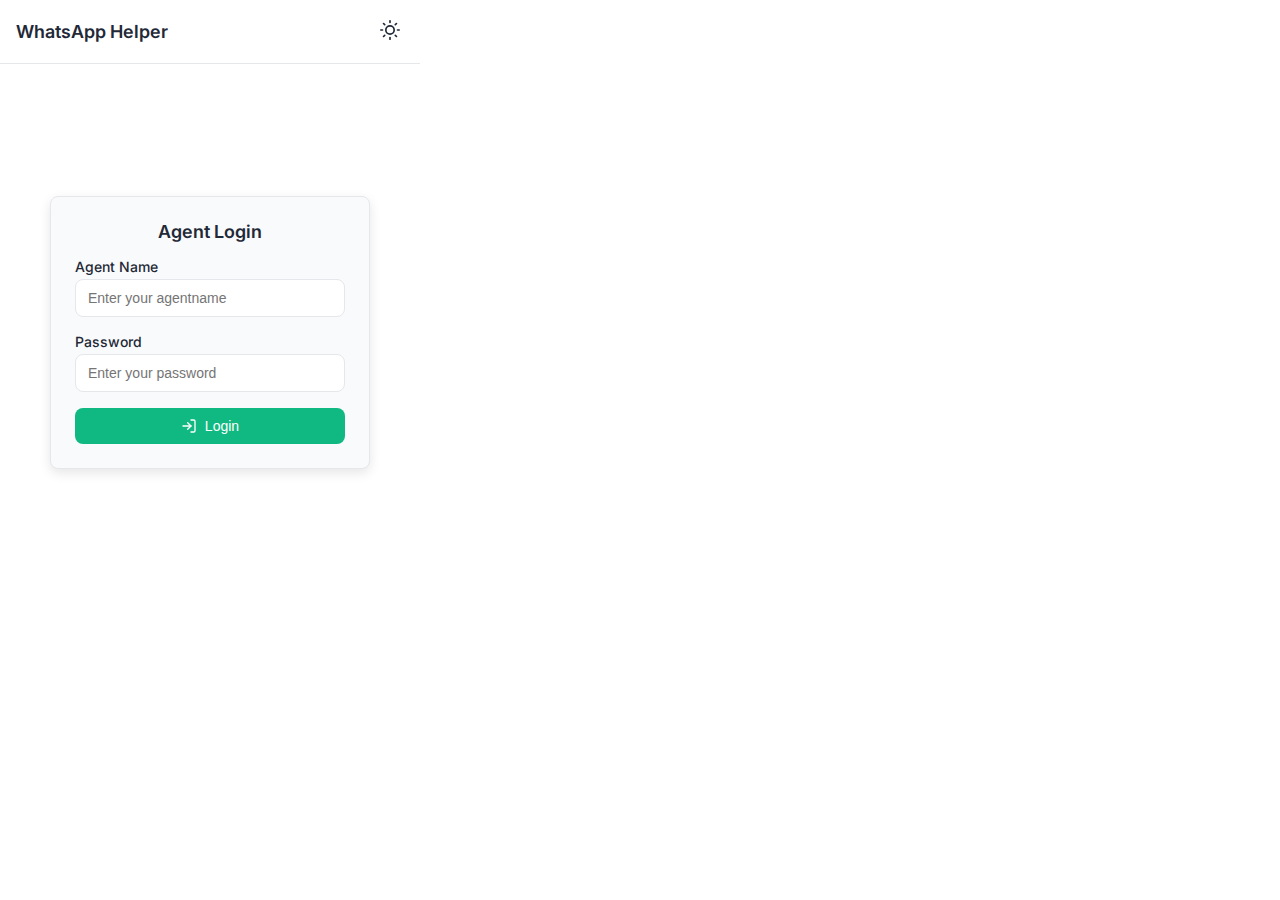
<file: index.html>
<!DOCTYPE html>
<html lang="en">
<head>
  <meta charset="UTF-8" />
  <meta name="viewport" content="width=device-width, initial-scale=1.0" />
  <title>WhatsApp Helper</title>
  <link rel="stylesheet" href="styles.css" />
  <link rel="stylesheet" href="https://fonts.googleapis.com/css2?family=Inter:wght@400;500;600;700&display=swap" />
</head>
<body>
  <div class="container">
      <div class="header">
          <h1>WhatsApp Helper</h1>
          <div class="header-actions">
              <div class="agent-info">
                  <span id="agent-id-display" class="agent-id"></span>
              </div>
              <button id="logout-btn" class="btn-icon" title="Logout">
                  <svg xmlns="http://www.w3.org/2000/svg" width="18" height="18" viewBox="0 0 24 24" fill="none" stroke="currentColor" stroke-width="2" stroke-linecap="round" stroke-linejoin="round">
                      <path d="M9 21H5a2 2 0 0 1-2-2V5a2 2 0 0 1 2-2h4"></path>
                      <polyline points="16 17 21 12 16 7"></polyline>
                      <line x1="21" y1="12" x2="9" y2="12"></line>
                  </svg>
              </button>
              <button id="theme-toggle" class="theme-toggle">
                  <svg xmlns="http://www.w3.org/2000/svg" width="20" height="20" viewBox="0 0 24 24" fill="none" stroke="currentColor" stroke-width="2" stroke-linecap="round" stroke-linejoin="round" class="sun">
                      <circle cx="12" cy="12" r="5"></circle>
                      <line x1="12" y1="1" x2="12" y2="3"></line>
                      <line x1="12" y1="21" x2="12" y2="23"></line>
                      <line x1="4.22" y1="4.22" x2="5.64" y2="5.64"></line>
                      <line x1="18.36" y1="18.36" x2="19.78" y2="19.78"></line>
                      <line x1="1" y1="12" x2="3" y2="12"></line>
                      <line x1="21" y1="12" x2="23" y2="12"></line>
                      <line x1="4.22" y1="19.78" x2="5.64" y2="18.36"></line>
                      <line x1="18.36" y1="5.64" x2="19.78" y2="4.22"></line>
                  </svg>
                  <svg xmlns="http://www.w3.org/2000/svg" width="20" height="20" viewBox="0 0 24 24" fill="none" stroke="currentColor" stroke-width="2" stroke-linecap="round" stroke-linejoin="round" class="moon hidden">
                      <path d="M21 12.79A9 9 0 1 1 11.21 3 7 7 0 0 0 21 12.79z"></path>
                  </svg>
              </button>
          </div>
      </div>

      <div class="nav-bar">
          <button id="autoreply-tab" class="nav-btn active">WhatsApp Helper</button>
          <button id="chat-tab" class="nav-btn">Test Chat</button>
      </div>

      <div id="autoreply-page" class="page-content active">
          <div class="status">
    <h4 id="status" class="status-text">Select tracking mode</h4>
    <div class="button-group">
        <button id="auto-tracking-btn" class="btn tracking-btn">
            <svg xmlns="http://www.w3.org/2000/svg" width="16" height="16" viewBox="0 0 24 24" fill="none" stroke="currentColor" stroke-width="2" stroke-linecap="round" stroke-linejoin="round">
                <circle cx="12" cy="12" r="10"></circle>
                <polygon points="10 8 16 12 10 16 10 8"></polygon>
            </svg>
            Auto
        </button>
        <button id="manual-tracking-btn" class="btn btn-secondary tracking-btn">
            <svg xmlns="http://www.w3.org/2000/svg" width="16" height="16" viewBox="0 0 24 24" fill="none" stroke="currentColor" stroke-width="2" stroke-linecap="round" stroke-linejoin="round">
                <polygon points="5 3 19 12 5 21 5 3"></polygon>
            </svg>
            Manual
        </button>
    </div>
</div>
          
          <div id="loading-spinner-main" class="loading-spinner hidden">
              <div class="spinner"></div>
              <p class="text-sm text-muted mt-4">Generating AI response...</p>
          </div>

          <div id="chat-history-label" class="section-label">Chat History</div>
          <div id="response" class="response-box">
              <div id="chat-specific-history"></div>
          </div>

          <div id="ai-response-container" class="ai-response-container hidden">
              <div class="section-label">AI Suggested Responses</div>
              
              <div class="carousel-navigation">
                  <button id="prev-slide" class="carousel-button">
                      <svg xmlns="http://www.w3.org/2000/svg" width="16" height="16" viewBox="0 0 24 24" fill="none" stroke="currentColor" stroke-width="2" stroke-linecap="round" stroke-linejoin="round">
                          <polyline points="15 18 9 12 15 6"></polyline>
                      </svg>
                  </button>
                  <h5 id="carousel-title" class="carousel-title">Customer Question (Ukrainian)</h5>
                  <button id="next-slide" class="carousel-button">
                      <svg xmlns="http://www.w3.org/2000/svg" width="16" height="16" viewBox="0 0 24 24" fill="none" stroke="currentColor" stroke-width="2" stroke-linecap="round" stroke-linejoin="round">
                          <polyline points="9 18 15 12 9 6"></polyline>
                      </svg>
                  </button>
              </div>
              
              <div class="carousel-container">
                  <div id="carousel-track" class="carousel-track">
                      <div class="carousel-slide">
                          <div class="response-item">
                              <p id="customer-question-ukrainian"></p>
                          </div>
                      </div>
                      <div class="carousel-slide">
                          <div class="response-item">
                              <p id="customer-response"></p>
                          </div>
                      </div>
                      <div class="carousel-slide">
                          <div class="response-item">
                              <p id="operator-response"></p>
                          </div>
                      </div>
                  </div>
              </div>
              
              <div class="carousel-indicators">
                  <div class="carousel-indicator active" data-index="0"></div>
                  <div class="carousel-indicator" data-index="1"></div>
                  <div class="carousel-indicator" data-index="2"></div>
              </div>
              
              <div class="button-container button-container-fixed">
                  <button id="accept-btn" class="btn">
                      <svg xmlns="http://www.w3.org/2000/svg" width="16" height="16" viewBox="0 0 24 24" fill="none" stroke="currentColor" stroke-width="2" stroke-linecap="round" stroke-linejoin="round">
                          <polyline points="20 6 9 17 4 12"></polyline>
                      </svg>
                      Accept
                  </button>
                  <button id="reject-btn" class="btn btn-danger">
                      <svg xmlns="http://www.w3.org/2000/svg" width="16" height="16" viewBox="0 0 24 24" fill="none" stroke="currentColor" stroke-width="2" stroke-linecap="round" stroke-linejoin="round">
                          <path d="M18 6L6 18"></path>
                          <path d="M6 6l12 12"></path>
                      </svg>
                      Re-roll
                  </button>
              </div>
          </div>
      </div>

      <div id="chat-page" class="page-content">
          <div id="chat-history" class="chat-box"></div>
          
          <div id="ai-response-container2" class="ai-response-container hidden">
              <div class="button-container">
                  <button id="accept-btn2" class="btn">
                      <svg xmlns="http://www.w3.org/2000/svg" width="16" height="16" viewBox="0 0 24 24" fill="none" stroke="currentColor" stroke-width="2" stroke-linecap="round" stroke-linejoin="round">
                          <polyline points="20 6 9 17 4 12"></polyline>
                      </svg>
                      Accept
                  </button>
                  <button id="reject-btn2" class="btn btn-danger">
                      <svg xmlns="http://www.w3.org/2000/svg" width="16" height="16" viewBox="0 0 24 24" fill="none" stroke="currentColor" stroke-width="2" stroke-linecap="round" stroke-linejoin="round">
                          <path d="M18 6L6 18"></path>
                          <path d="M6 6l12 12"></path>
                      </svg>
                      Reject
                  </button>
              </div>
          </div>
          
          <div class="chat-input-container">
              <textarea id="chat-input" class="chat-input" placeholder="Type your message..."></textarea>
              <button id="send-btn" class="btn">
                  <svg xmlns="http://www.w3.org/2000/svg" width="16" height="16" viewBox="0 0 24 24" fill="none" stroke="currentColor" stroke-width="2" stroke-linecap="round" stroke-linejoin="round">
                      <line x1="22" y1="2" x2="11" y2="13"></line>
                      <polygon points="22 2 15 22 11 13 2 9 22 2"></polygon>
                  </svg>
              </button>
          </div>
      </div>
  </div>

  <script src="websocket.js"></script>
  <script src="state-manager.js"></script>
  <script src="script.js"></script>
</body>
</html>
</file>
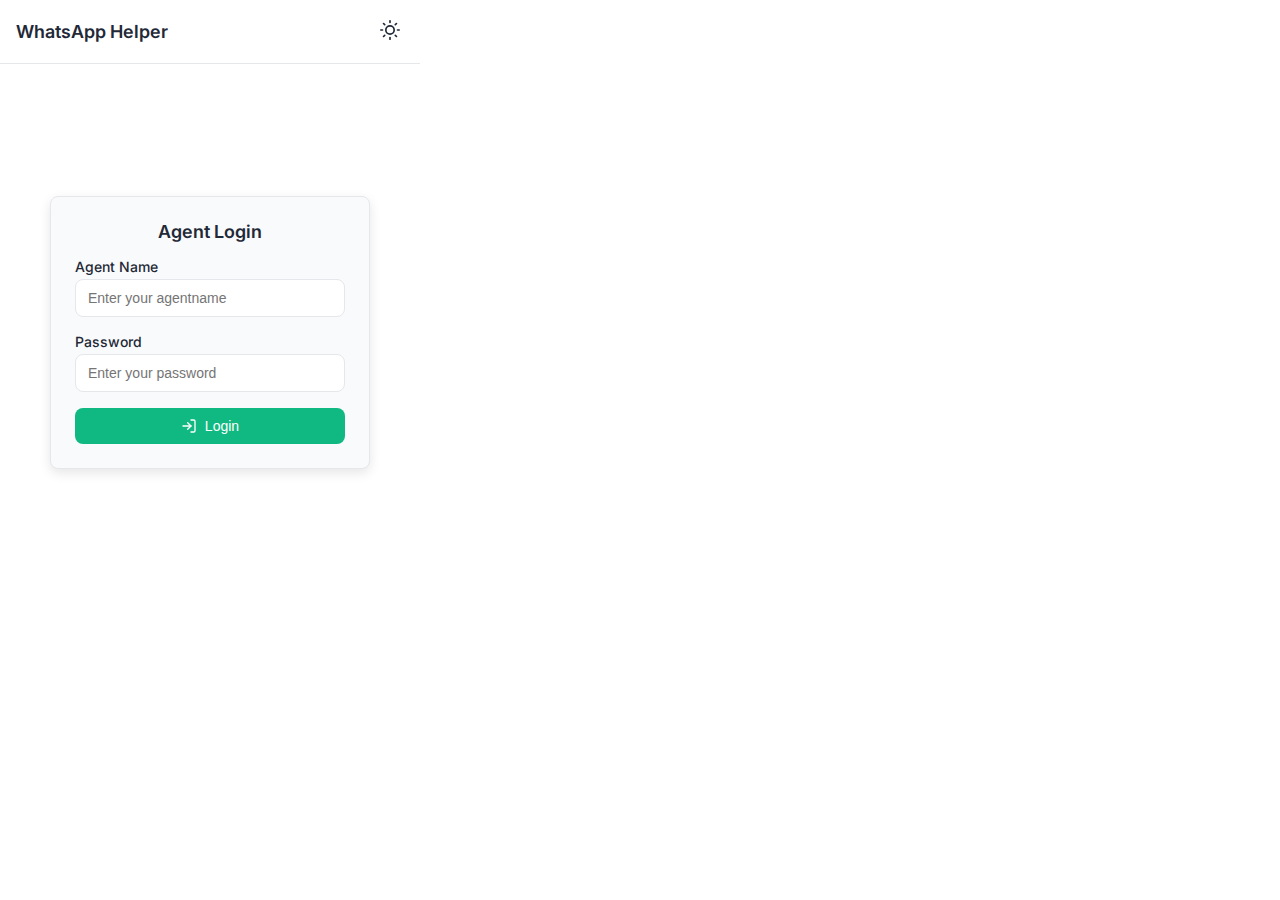
<file: chat.html>
<!DOCTYPE html>
<html lang="en">
<head>
<meta charset="UTF-8" />
<meta name="viewport" content="width=device-width, initial-scale=1.0" />
<title>WhatsApp Helper</title>
<link rel="stylesheet" href="styles.css" />
<link rel="stylesheet" href="https://fonts.googleapis.com/css2?family=Inter:wght@400;500;600;700&display=swap" />
</head>
<body>
<div class="container">
    <div class="header">
        <h1>WhatsApp Helper</h1>
        <div class="header-actions">
            <div class="agent-info">
                <span id="agent-id-display" class="agent-id"></span>
            </div>
            <button id="logout-btn" class="btn-icon" title="Logout">
                <svg xmlns="http://www.w3.org/2000/svg" width="18" height="18" viewBox="0 0 24 24" fill="none" stroke="currentColor" stroke-width="2" stroke-linecap="round" stroke-linejoin="round">
                    <path d="M9 21H5a2 2 0 0 1-2-2V5a2 2 0 0 1 2-2h4"></path>
                    <polyline points="16 17 21 12 16 7"></polyline>
                    <line x1="21" y1="12" x2="9" y2="12"></line>
                </svg>
            </button>
            <button id="theme-toggle" class="theme-toggle">
                <svg xmlns="http://www.w3.org/2000/svg" width="20" height="20" viewBox="0 0 24 24" fill="none" stroke="currentColor" stroke-width="2" stroke-linecap="round" stroke-linejoin="round" class="sun">
                    <circle cx="12" cy="12" r="5"></circle>
                    <line x1="12" y1="1" x2="12" y2="3"></line>
                    <line x1="12" y1="21" x2="12" y2="23"></line>
                    <line x1="4.22" y1="4.22" x2="5.64" y2="5.64"></line>
                    <line x1="18.36" y1="18.36" x2="19.78" y2="19.78"></line>
                    <line x1="1" y1="12" x2="3" y2="12"></line>
                    <line x1="21" y1="12" x2="23" y2="12"></line>
                    <line x1="4.22" y1="19.78" x2="5.64" y2="18.36"></line>
                    <line x1="18.36" y1="5.64" x2="19.78" y2="4.22"></line>
                </svg>
                <svg xmlns="http://www.w3.org/2000/svg" width="20" height="20" viewBox="0 0 24 24" fill="none" stroke="currentColor" stroke-width="2" stroke-linecap="round" stroke-linejoin="round" class="moon hidden">
                    <path d="M21 12.79A9 9 0 1 1   stroke-linejoin="round" class="moon hidden">
                    <path d="M21 12.79A9 9 0 1 1 11.21 3 7 7 0 0 0 21 12.79z"></path>
                </svg>
            </button>
        </div>
    </div>

    <div class="nav-bar">
        <button id="autoreply-tab" class="nav-btn">WhatsApp Helper</button>
        <button id="chat-tab" class="nav-btn active">Test Chat</button>
    </div>

    <div id="chat-page" class="page-content active">
      <div id="chat-history" class="chat-box"></div>
      
      <div id="loading-spinner" class="loading-spinner hidden">
          <div class="spinner"></div>
          <p class="text-sm text-muted mt-4">Generating AI response...</p>
      </div>
      
      <div id="ai-response-container2" class="ai-response-container hidden">
          <div class="button-container button-container-fixed">
              <button id="accept-btn2" class="btn">
                  <svg xmlns="http://www.w3.org/2000/svg" width="16" height="16" viewBox="0 0 24 24" fill="none" stroke="currentColor" stroke-width="2" stroke-linecap="round" stroke-linejoin="round">
                      <polyline points="20 6 9 17 4 12"></polyline>
                  </svg>
                  Accept
              </button>
              <button id="reject-btn2" class="btn btn-danger">
                  <svg xmlns="http://www.w3.org/2000/svg" width="16" height="16" viewBox="0 0 24 24" fill="none" stroke="currentColor" stroke-width="2" stroke-linecap="round" stroke-linejoin="round">
                      <path d="M18 6L6 18"></path>
                      <path d="M6 6l12 12"></path>
                  </svg>
                  Reject
              </button>
          </div>
      </div>
      
      <div class="chat-input-container">
          <textarea id="chat-input" class="chat-input" placeholder="Type your message..."></textarea>
          <button id="send-btn" class="btn">
              <svg xmlns="http://www.w3.org/2000/svg" width="16" height="16" viewBox="0 0 24 24" fill="none" stroke="currentColor" stroke-width="2" stroke-linecap="round" stroke-linejoin="round">
                  <line x1="22" y1="2" x2="11" y2="13"></line>
                  <polygon points="22 2 15 22 11 13 2 9 22 2"></polygon>
              </svg>
          </button>
      </div>
    </div>
</div>

<script src="websocket.js"></script>
<script src="state-manager.js"></script>
<script src="script.js"></script>
</body>
</html>
</file>
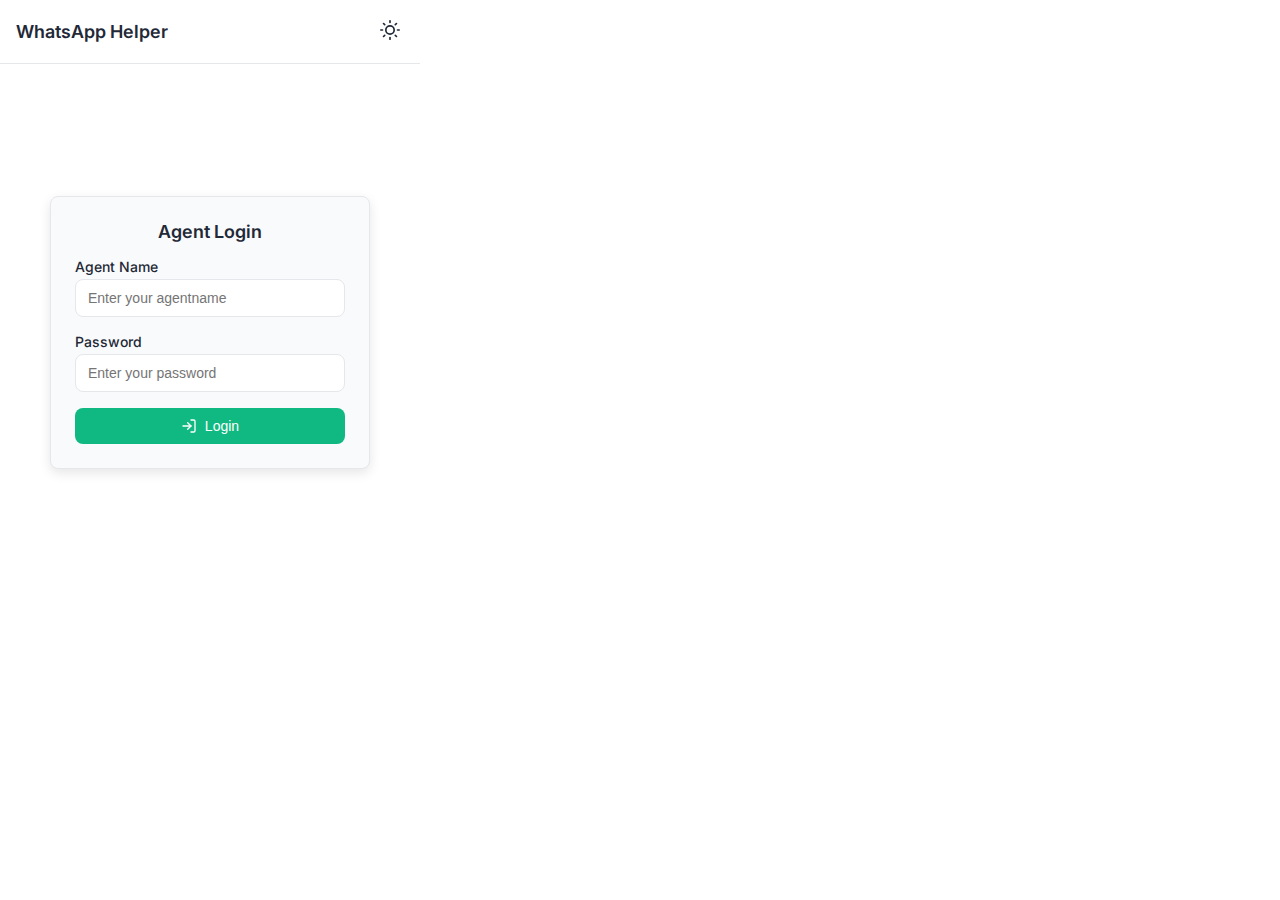
<file: login.html>
<!DOCTYPE html>
<html lang="en">
<head>
<meta charset="UTF-8" />
<meta name="viewport" content="width=device-width, initial-scale=1.0" />
<title>WhatsApp Helper - Login</title>
<link rel="stylesheet" href="styles.css" />
<link rel="stylesheet" href="https://fonts.googleapis.com/css2?family=Inter:wght@400;500;600;700&display=swap" />
</head>
<body>
<div class="container">
  <div class="header">
    <h1>WhatsApp Helper</h1>
    <button id="theme-toggle" class="theme-toggle">
      <svg xmlns="http://www.w3.org/2000/svg" width="20" height="20" viewBox="0 0 24 24" fill="none" stroke="currentColor" stroke-width="2" stroke-linecap="round" stroke-linejoin="round" class="sun">
        <circle cx="12" cy="12" r="5"></circle>
        <line x1="12" y1="1" x2="12" y2="3"></line>
        <line x1="12" y1="21" x2="12" y2="23"></line>
        <line x1="4.22" y1="4.22" x2="5.64" y2="5.64"></line>
        <line x1="18.36" y1="18.36" x2="19.78" y2="19.78"></line>
        <line x1="1" y1="12" x2="3" y2="12"></line>
        <line x1="21" y1="12" x2="23" y2="12"></line>
        <line x1="4.22" y1="19.78" x2="5.64" y2="18.36"></line>
        <line x1="18.36" y1="5.64" x2="19.78" y2="4.22"></line>
      </svg>
      <svg xmlns="http://www.w3.org/2000/svg" width="20" height="20" viewBox="0 0 24 24" fill="none" stroke="currentColor" stroke-width="2" stroke-linecap="round" stroke-linejoin="round" class="moon hidden">
        <path d="M21 12.79A9 9 0 1 1 11.21 3 7 7 0 0 0 21 12.79z"></path>
      </svg>
    </button>
  </div>

  <div class="login-container">
    <div class="login-card">
      <h2 class="login-title">Agent Login</h2>
      
      <div id="login-error" class="login-error hidden"></div>
      <div id="login-status" class="login-status"></div>
      
      <form id="login-form" class="login-form">
        <div class="form-group">
          <label for="agent-id">Agent Name</label>
          <input type="text" id="agent-id" class="login-input" placeholder="Enter your agentname" />
        </div>
        
        <div class="form-group">
          <label for="password">Password</label>
          <input type="password" id="password" class="login-input" placeholder="Enter your password" />
        </div>
        
        <button id="login-btn" class="btn w-full">
          <svg xmlns="http://www.w3.org/2000/svg" width="16" height="16" viewBox="0 0 24 24" fill="none" stroke="currentColor" stroke-width="2" stroke-linecap="round" stroke-linejoin="round">
            <path d="M15 3h4a2 2 0 0 1 2 2v14a2 2 0 0 1-2 2h-4"></path>
            <polyline points="10 17 15 12 10 7"></polyline>
            <line x1="15" y1="12" x2="3" y2="12"></line>
          </svg>
          Login
        </button>
      </form>
    </div>
  </div>
</div>

<script src="websocket.js"></script>
<script src="state-manager.js"></script>
<script src="auth.js"></script>
</body>
</html>
</file>
<file: styles.css>
/* Modern Chrome Extension Styling */
:root {
    --primary: #10b981;
    --primary-dark: #059669;
    --secondary: #6366f1;
    --secondary-dark: #4f46e5;
    --danger: #ef4444;
    --danger-dark: #dc2626;
    --background: #ffffff;
    --foreground: #1f2937;
    --card: #f9fafb;
    --card-foreground: #374151;
    --muted: #f3f4f6;
    --muted-foreground: #6b7280;
    --accent: #f3f4f6;
    --accent-foreground: #1f2937;
    --border: #e5e7eb;
    --input: #e5e7eb;
    --ring: #10b981;
    --radius: 0.5rem;
  }
  
  .dark {
    --background: #1f2937;
    --foreground: #f9fafb;
    --card: #111827;
    --card-foreground: #f9fafb;
    --muted: #374151;
    --muted-foreground: #9ca3af;
    --accent: #374151;
    --accent-foreground: #f9fafb;
    --border: #374151;
    --input: #374151;
  }
  
  * {
    margin: 0;
    padding: 0;
    box-sizing: border-box;
  }
  
  /* Add these additional styles to improve scrolling and layout */
  body {
    overflow: hidden;
  }
  
  .container {
    display: flex;
    flex-direction: column;
    height: 100%;
    overflow: hidden;
  }
  
  body {
    font-family: "Inter", -apple-system, BlinkMacSystemFont, "Segoe UI", Roboto, Oxygen, Ubuntu, Cantarell, "Open Sans",
      "Helvetica Neue", sans-serif;
    background-color: var(--background);
    color: var(--foreground);
    width: 420px; /* Increased from 360px to 420px */
    height: 600px; /* Increased from 500px to 600px */
    overflow: hidden;
    margin: 0;
    padding: 0;
    transition: all 0.2s ease;
  }
  
  /* Layout */
  .container {
    display: flex;
    flex-direction: column;
    height: 100%;
    overflow: hidden;
  }
  
  .header {
    padding: 16px;
    background-color: var(--background);
    border-bottom: 1px solid var(--border);
    display: flex;
    align-items: center;
    justify-content: space-between;
    position: sticky;
    top: 0;
    z-index: 10;
  }
  
  .header h1 {
    font-size: 18px;
    font-weight: 600;
    color: var(--foreground);
    margin: 0;
  }
  
  .theme-toggle {
    background: none;
    border: none;
    color: var(--foreground);
    cursor: pointer;
    padding: 4px;
    border-radius: var(--radius);
  }
  
  .theme-toggle:hover {
    background-color: var(--accent);
  }
  
  /* Navigation */
  .nav-bar {
    display: flex;
    background-color: var(--card);
    padding: 4px;
    border-radius: var(--radius);
    margin: 16px;
  }
  
  .nav-btn {
    flex: 1;
    background: none;
    border: none;
    color: var(--muted-foreground);
    padding: 10px 16px;
    font-size: 14px;
    font-weight: 500;
    border-radius: var(--radius);
    cursor: pointer;
    transition: all 0.2s ease;
  }
  
  .nav-btn:hover {
    color: var(--foreground);
    background-color: var(--accent);
  }
  
  .nav-btn.active {
    background-color: var(--primary);
    color: white;
  }
  
  /* Page Content */
  .page-content {
    display: none;
    flex: 1;
    overflow-y: auto; /* Allow vertical scrolling */
    padding: 0 16px 16px;
    height: calc(100% - 120px); /* Account for header and nav */
  }
  
  .page-content.active {
    display: flex;
    flex-direction: column;
    overflow-y: auto; /* Allow the entire page to scroll */
  }
  
  /* Status */
  .status {
    display: flex;
    align-items: center;
    justify-content: space-between;
    margin-bottom: 16px;
  }
  
  .status-text {
    font-size: 14px;
    color: var(--muted-foreground);
    margin: 0;
  }
  
  /* Buttons */
  .btn {
    background-color: var(--primary);
    color: white;
    border: none;
    padding: 10px 16px;
    font-size: 14px;
    font-weight: 500;
    border-radius: var(--radius);
    cursor: pointer;
    transition: all 0.2s ease;
    display: flex;
    align-items: center;
    justify-content: center;
    gap: 8px;
  }
  
  .btn:hover {
    background-color: var(--primary-dark);
    transform: translateY(-1px);
  }
  
  .btn:active {
    transform: translateY(0);
  }
  
  .btn:disabled {
    background-color: var(--muted);
    color: var(--muted-foreground);
    cursor: not-allowed;
    transform: none;
  }
  
  .btn-danger {
    background-color: var(--danger);
  }
  
  .btn-danger:hover {
    background-color: var(--danger-dark);
  }
  
  .btn-secondary {
    background-color: var(--secondary);
  }
  
  .btn-secondary:hover {
    background-color: var(--secondary-dark);
  }
  
  .btn-outline {
    background-color: transparent;
    color: var(--foreground);
    border: 1px solid var(--border);
  }
  
  .btn-outline:hover {
    background-color: var(--accent);
  }
  
  /* Response Box */
  .response-box {
    background-color: var(--card);
    border-radius: var(--radius);
    padding: 16px;
    margin-bottom: 16px;
    height: 120px; /* Fixed height */
    max-height: 120px; /* Ensure it doesn't grow beyond this */
    overflow-y: auto;
    font-size: 13px;
    line-height: 1.5;
    color: var(--card-foreground);
    border: 1px solid var(--border);
  }
  
  /* AI Response Container */
  .ai-response-container {
    background-color: var(--card);
    border-radius: var(--radius);
    padding: 16px;
    margin-bottom: 16px;
    border: 1px solid var(--border);
    animation: fadeIn 0.3s ease;
    display: flex;
    flex-direction: column;
    height: 320px; /* Fixed height */
    max-height: 320px; /* Ensure it doesn't grow beyond this */
  }
  
  .ai-response-container h4 {
    font-size: 14px;
    font-weight: 600;
    margin-bottom: 12px;
    color: var(--foreground);
    text-align: center;
    display: none; /* Hide the original h4 since we're using section labels */
  }
  
  /* Ensure the response items can grow to fit their content */
  .response-item {
    margin-bottom: 8px;
    padding: 12px;
    background-color: var(--muted);
    border-radius: var(--radius);
    min-height: 80px;
    max-height: 160px; /* Reduce max height to fit better */
    height: auto;
    overflow-y: auto; /* Allow scrolling within each response item if needed */
    width: 100%;
  }
  
  /* Update the response item styles */
  .response-item strong {
    display: block;
    font-size: 12px;
    font-weight: 600;
    margin-bottom: 4px;
    color: var(--foreground);
  }
  
  /* Ensure the response item text can wrap properly */
  .response-item p {
    font-size: 13px;
    margin: 0;
    color: var(--foreground);
    word-break: break-word;
    white-space: pre-wrap; /* Preserve whitespace and allow wrapping */
  }
  
  /* Add these new carousel styles after the existing AI Response Container styles */
  
  /* Carousel Styles */
  .carousel-container {
    position: relative;
    overflow: hidden; /* Change from overflow-y: auto to overflow: hidden */
    margin-bottom: 12px;
    flex: 1;
    min-height: 200px;
    max-height: 200px;
  }
  
  .carousel-track {
    display: flex;
    transition: transform 0.3s ease;
    min-height: 180px;
    height: auto;
    width: 300%; /* Set width to accommodate all slides */
  }
  
  /* Adjust the carousel slide to ensure content is fully visible */
  .carousel-slide {
    min-width: 100%;
    flex: 0 0 100%;
    height: auto;
    min-height: 180px;
    padding-bottom: 10px; /* Reduce padding at the bottom */
  }
  
  .carousel-navigation {
    display: flex;
    justify-content: space-between;
    align-items: center;
    margin-bottom: 12px;
  }
  
  .carousel-button {
    background-color: var(--muted);
    border: none;
    color: var(--foreground);
    width: 36px;
    height: 36px;
    border-radius: 50%;
    display: flex;
    align-items: center;
    justify-content: center;
    cursor: pointer;
    transition: background-color 0.2s ease;
  }
  
  .carousel-button:hover {
    background-color: var(--accent);
  }
  
  .carousel-button:disabled {
    opacity: 0.5;
    cursor: not-allowed;
  }
  
  .carousel-indicators {
    display: flex;
    gap: 8px;
    justify-content: center;
    margin-bottom: 12px;
  }
  
  .carousel-indicator {
    width: 8px;
    height: 8px;
    border-radius: 50%;
    background-color: var(--muted);
    transition: background-color 0.2s ease;
    cursor: pointer;
  }
  
  .carousel-indicator.active {
    background-color: var(--primary);
    transform: scale(1.2);
  }
  
  .carousel-title {
    font-size: 14px;
    font-weight: 600;
    text-align: center;
    margin: 0;
    color: var(--foreground);
  }
  
  .button-container {
    display: flex;
    gap: 8px;
    margin-top: 12px;
  }
  
  /* Add this new class for the button container */
  .button-container-fixed {
    position: relative;
    background-color: var(--card);
    padding-top: 8px;
    margin-top: auto;
    border-top: 1px solid var(--border);
    z-index: 10;
  }
  
  /* Chat Styles */
  .chat-box {
    flex: 1;
    overflow-y: auto;
    padding: 16px;
    display: flex;
    flex-direction: column;
    gap: 12px;
    margin: -16px;
    margin-bottom: 0;
    padding-bottom: 16px;
  }
  
  .chat-message {
    max-width: 80%;
    padding: 12px;
    border-radius: 12px;
    position: relative;
    animation: fadeIn 0.3s ease;
  }
  
  .chat-message.user {
    align-self: flex-end;
    background-color: var(--primary);
    color: white;
    border-bottom-right-radius: 4px;
  }
  
  .chat-message.ai {
    align-self: flex-start;
    background-color: var(--card);
    color: var(--card-foreground);
    border: 1px solid var(--border);
    border-bottom-left-radius: 4px;
  }
  
  .message-title {
    font-size: 12px;
    font-weight: 600;
    margin-bottom: 4px;
    color: var(--primary);
  }
  
  .chat-input-container {
    display: flex;
    gap: 8px;
    padding: 16px;
    background-color: var(--background);
    border-top: 1px solid var(--border);
    position: sticky;
    bottom: 0;
    margin: 0 -16px;
  }
  
  .chat-input {
    flex: 1;
    padding: 12px;
    border-radius: var(--radius);
    border: 1px solid var(--border);
    background-color: var(--background);
    color: var(--foreground);
    font-size: 14px;
    resize: none;
    outline: none;
    transition: border-color 0.2s ease;
  }
  
  .chat-input:focus {
    border-color: var(--ring);
    box-shadow: 0 0 0 2px rgba(16, 185, 129, 0.2);
  }
  
  /* Utilities */
  .hidden {
    display: none !important;
  }
  
  .flex {
    display: flex;
  }
  
  .flex-col {
    flex-direction: column;
  }
  
  .items-center {
    align-items: center;
  }
  
  .justify-between {
    justify-content: space-between;
  }
  
  .gap-2 {
    gap: 8px;
  }
  
  .mt-4 {
    margin-top: 16px;
  }
  
  .mb-4 {
    margin-bottom: 16px;
  }
  
  .w-full {
    width: 100%;
  }
  
  .text-sm {
    font-size: 14px;
  }
  
  .font-medium {
    font-weight: 500;
  }
  
  .text-muted {
    color: var(--muted-foreground);
  }
  
  /* Scrollbar */
  ::-webkit-scrollbar {
    width: 6px;
    height: 6px;
  }
  
  ::-webkit-scrollbar-track {
    background: transparent;
  }
  
  ::-webkit-scrollbar-thumb {
    background: var(--muted-foreground);
    border-radius: 3px;
  }
  
  ::-webkit-scrollbar-thumb:hover {
    background: var(--foreground);
  }
  
  /* Loading Spinner */
  .loading-spinner {
    display: flex;
    flex-direction: column;
    align-items: center;
    justify-content: center;
    margin: 20px 0;
    animation: fadeIn 0.3s ease;
  }
  
  .spinner {
    width: 40px;
    height: 40px;
    border: 4px solid var(--muted);
    border-radius: 50%;
    border-top-color: var(--primary);
    animation: spin 1s linear infinite;
  }
  
  @keyframes spin {
    0% {
      transform: rotate(0deg);
    }
    100% {
      transform: rotate(360deg);
    }
  }
  
  /* Add notification styles for clipboard copy */
  .copy-notification {
    position: fixed;
    bottom: 20px;
    left: 50%;
    transform: translateX(-50%);
    background-color: var(--primary);
    color: white;
    padding: 8px 16px;
    border-radius: var(--radius);
    font-size: 14px;
    z-index: 100;
    animation: fadeIn 0.3s ease;
    box-shadow: 0 4px 12px rgba(0, 0, 0, 0.1);
  }
  
  .fade-out {
    opacity: 0;
    transition: opacity 0.5s ease;
  }
  
  /* Add styles for chat history messages */
  .chat-message-history {
    padding: 6px 0;
    border-bottom: 1px solid var(--border);
    font-size: 12px;
    line-height: 1.4;
  }
  
  .chat-message-history:last-child {
    border-bottom: none;
  }
  
  .chat-message-history strong {
    font-weight: 600;
    margin-right: 4px;
  }
  
  /* Add section label styles */
  .section-label {
    font-size: 14px;
    font-weight: 600;
    color: var(--foreground);
    margin-bottom: 8px;
    margin-top: 16px;
  }
  
  /* Remove the h4 from AI response container since we're using section labels */
  .ai-response-container h4 {
    display: none;
  }
  
  /* Add animation for fade in */
  @keyframes fadeIn {
    from {
      opacity: 0;
    }
    to {
      opacity: 1;
    }
  }
  
  /* Add transition for smooth hiding/showing of elements */
  .response-box,
  .section-label,
  .ai-response-container {
    transition: opacity 0.3s ease, height 0.3s ease;
  }
  
  /* Adjust AI response container to take full space when chat history is hidden */
  .ai-response-container {
    height: auto;
    max-height: 450px;
    overflow: hidden; /* Prevent container from scrolling */
    display: flex;
    flex-direction: column;
  }
  
  /* Make the carousel container larger when it's the only element shown */
  .ai-response-container:not(.hidden) + .response-box.hidden ~ .carousel-container {
    max-height: 300px;
  }
  
  /* Ensure the hidden class properly hides elements with transition */
  .hidden {
    display: none !important;
    opacity: 0;
    height: 0;
    overflow: hidden;
  }
  
  /* Add these styles for the login page and agent info */
  
  /* Login Container */
  .login-container {
    display: flex;
    flex-direction: column;
    align-items: center;
    justify-content: center;
    height: calc(100% - 60px);
    padding: 16px;
  }
  
  .login-card {
    background-color: var(--card);
    border-radius: var(--radius);
    padding: 24px;
    width: 100%;
    max-width: 320px;
    box-shadow: 0 4px 12px rgba(0, 0, 0, 0.1);
    border: 1px solid var(--border);
  }
  
  .login-title {
    font-size: 18px;
    font-weight: 600;
    margin-bottom: 16px;
    text-align: center;
    color: var(--foreground);
  }
  
  .login-form {
    display: flex;
    flex-direction: column;
    gap: 16px;
  }
  
  .form-group {
    display: flex;
    flex-direction: column;
    gap: 4px;
  }
  
  .form-group label {
    font-size: 14px;
    font-weight: 500;
    color: var(--foreground);
  }
  
  .login-input {
    padding: 10px 12px;
    border-radius: var(--radius);
    border: 1px solid var(--border);
    background-color: var(--background);
    color: var(--foreground);
    font-size: 14px;
    outline: none;
    transition: border-color 0.2s ease;
  }
  
  .login-input:focus {
    border-color: var(--ring);
    box-shadow: 0 0 0 2px rgba(16, 185, 129, 0.2);
  }
  
  .login-error {
    background-color: rgba(239, 68, 44, 0.1);
    color: var(--danger);
    padding: 8px 12px;
    border-radius: var(--radius);
    font-size: 14px;
    margin-bottom: 16px;
    text-align: center;
  }
  
  /* Header Actions */
  .header-actions {
    display: flex;
    align-items: center;
    gap: 8px;
  }
  
  .agent-info {
    display: flex;
    align-items: center;
    gap: 4px;
    margin-right: 8px;
  }
  
  .agent-id {
    font-size: 12px;
    font-weight: 500;
    color: var(--primary);
    background-color: rgba(16, 185, 129, 0.1);
    padding: 2px 8px;
    border-radius: 12px;
  }
  
  .btn-icon {
    background: none;
    border: none;
    color: var(--foreground);
    cursor: pointer;
    padding: 4px;
    border-radius: var(--radius);
    display: flex;
    align-items: center;
    justify-content: center;
  }
  
  .btn-icon:hover {
    background-color: var(--accent);
  }
  
  /* Button Group */
  .button-group {
    display: flex;
    gap: 8px;
  }
  
  .button-group .btn {
    flex: 1;
  }
  
  /* Tracking Buttons - Smaller size and font */
  .button-group .btn.tracking-btn {
    padding: 6px 10px;
    font-size: 12px;
  }
  
  .button-group .btn.tracking-btn svg {
    width: 14px;
    height: 14px;
  }
</file>
